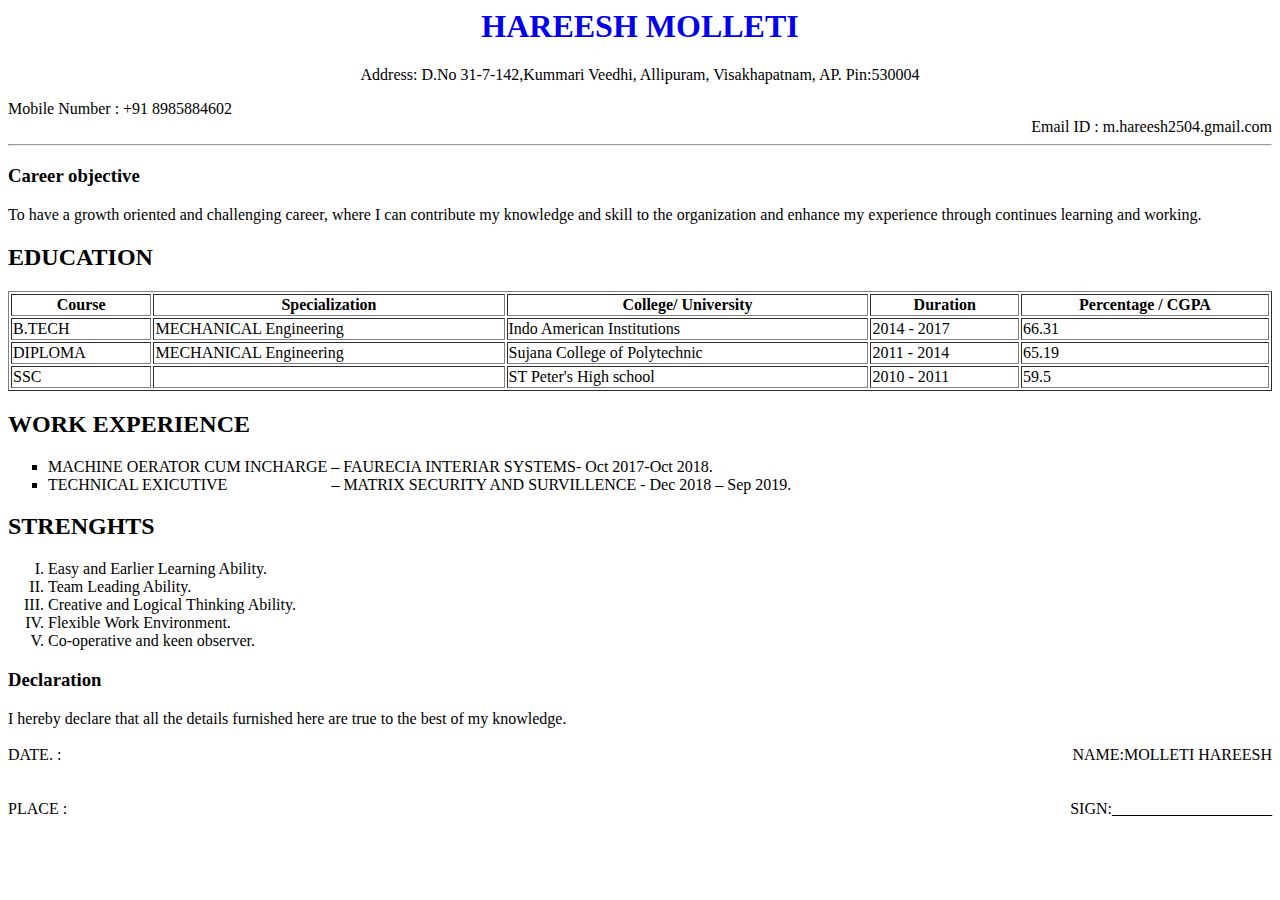
<file: 1_Resume.html>
<html>
    <head>
        <title>Hareesh Resume</title>
    </head>
    <body>
        <center>
            <a href="https://www.google.com/search?q=molleti+hareesh" style="text-decoration: none">
                <h1>HAREESH MOLLETI</h1>
            </a>
            <p>Address: D.No 31-7-142,Kummari Veedhi, Allipuram, Visakhapatnam, AP. Pin:530004</p>
            <div align="left">Mobile Number : +91 8985884602 </div>
            <div align="right">Email ID : m.hareesh2504.gmail.com</div>
        </center>
        <hr>
        <div>
            <h3>Career objective</h3>
            <p align="left">
                To have a growth oriented and challenging career, where I can contribute my knowledge and skill to the organization and enhance my experience through continues learning and working.
            </p>
            <h2>EDUCATION</h2>
            <table border="1" width="100%">
                <thead>
                    <tr>
                        <th>Course</th>
                        <th>Specialization</th>
                        <th>College/ University</th>
                        <th>Duration</th>
                        <th>Percentage / CGPA</th>
                    </tr>
                </thead>
                <tbody>
                    <tr>
                        <td>B.TECH</td>
                        <td>MECHANICAL Engineering</td>
                        <td>Indo American Institutions</td>
                        <td>2014 - 2017</td>
                        <td>66.31</td>
                    </tr>
                    <tr>
                        <td>DIPLOMA</td>
                        <td>MECHANICAL Engineering</td>
                        <td>Sujana College of Polytechnic</td>
                        <td>2011 - 2014</td>
                        <td>65.19</td>
                    </tr>
                    <tr>
                        <td>SSC</td>
                        <td>&nbsp;</td>
                        <td>ST Peter's High school</td>
                        <td>2010 - 2011</td>
                        <td>59.5 </td>
                    </tr>
                </tbody>
            </table>
            <h2>WORK EXPERIENCE</h2>
            <ul type="square">
                <li>
                    MACHINE OERATOR CUM INCHARGE – FAURECIA INTERIAR SYSTEMS- Oct 2017-Oct 2018.
                </li>
                <li>
                    TECHNICAL EXICUTIVE &nbsp; &nbsp; &nbsp; &nbsp; &nbsp; &nbsp; &nbsp; &nbsp; &nbsp; &nbsp; &nbsp; &nbsp; &nbsp;– MATRIX SECURITY AND SURVILLENCE - Dec 2018 – Sep 2019.
                </li>
            </ul>
            <h2>STRENGHTS</h2>
            <ol type="I">
                <li>
                    Easy and Earlier Learning Ability.
                </li>
                <li>
                    Team Leading Ability.
                </li>
                <li>
                    Creative and Logical Thinking Ability.
                </li>
                <li>
                    Flexible Work Environment.
                </li>
                <li>
                    Co-operative and keen observer.
                </li>
            </ol>
            <h3>Declaration</h3>
            <div>
                I hereby declare that all the details furnished here are true to the best of my knowledge.<br><br>
                DATE.   :						<span style="float: right;">NAME:MOLLETI HAREESH<br></span><br><br><br>
                PLACE  :						<span style="float: right;">SIGN:____________________</span> 
            </div>
        </div>
    </body>
</html>
</file>
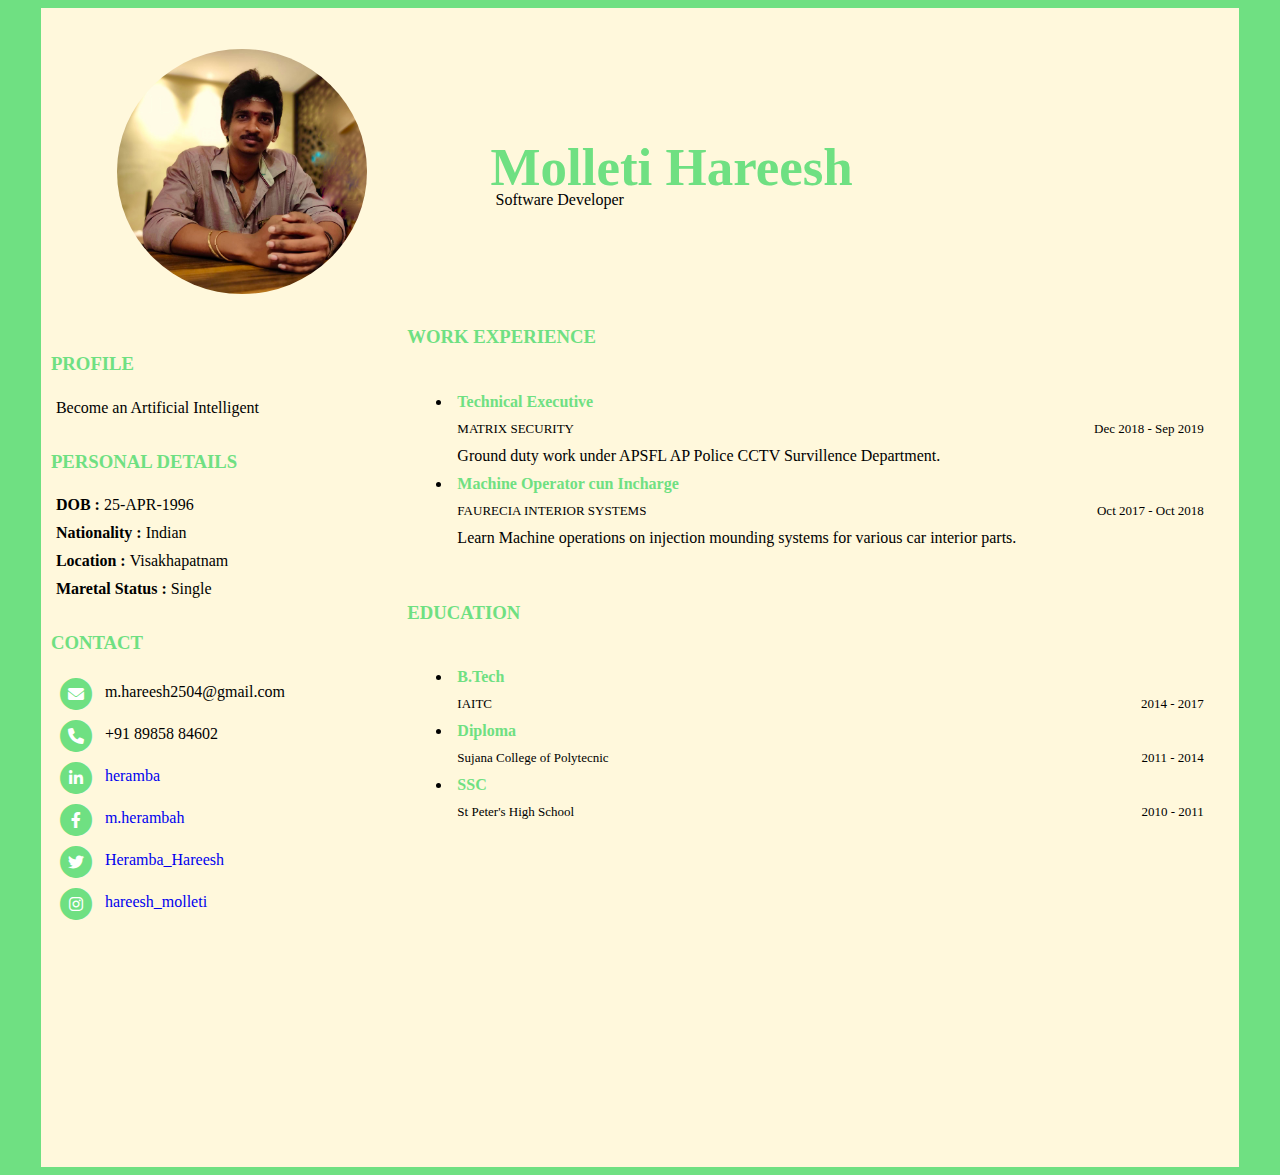
<file: 2_resume.html>
<html>
    <head>
        <title>
            Molleti Hareesh
        </title>
        <link rel="stylesheet" href="https://cdnjs.cloudflare.com/ajax/libs/font-awesome/6.0.0-beta3/css/all.min.css" />
        <style>
            body {
                box-sizing: border-box;
                background-color: #6fe082;
            }
            .body {
                width: 94%;
                height: 130%;
                margin: auto;
                background-color: cornsilk;
            }
            h1, h3, .position, i {
                color: #6fe082;
            }
            div {
                padding: 5px;
            }
            aside {
                width: 30%;
                float: left;
            }
            aside img {
                width: 70%;
                border-radius: 50%;
                margin: 10% 20%;
            }
            .contact_data div {
                display: inline;
            }
            .icon-background {
                color: #6fe082;
            }
            .icon {
                color: #ffffff;
            }
            a {
                text-decoration: none;
            }
            section {
                width: 70%;
                float: left;
            }
            .name {
                margin: 10%;
            }
            .name h1 {
                font-size: 3.31rem;
                font-weight: bolder;
            }
            .name div {
                margin-top: -7%;
            }
            .exp .position {
                size: 25px;
            }
            .position {
                color: #6fe082;
                font-weight: bold;
            }
            .company {
                font-size: 13px;
            }
            .duration {
                float: right;
                margin-right: 2%;
            }
        </style>
    </head>
    <body>
        <div class="body">
            <aside>
                <img src="images/h.jpeg" alt="Profile Image">
                <div class="profile">
                    <h3>PROFILE</h3>
                    <div>Become an Artificial Intelligent</div>
                </div>
                <div class="personal_details">
                    <h3>PERSONAL DETAILS</h3>
                    <div><b>DOB : </b>25-APR-1996</div>
                    <div><b>Nationality : </b>Indian</div>
                    <div><b>Location : </b>Visakhapatnam</div>
                    <div><b>Maretal Status : </b>Single</div>
                </div>
                <div class="contact">
                    <h3>CONTACT</h3>
                    <div class="contact_data">
                        <span class="fa-stack">
                            <i class="fa fa-circle fa-stack-2x icon-background"></i>
                            <i class="fa fa-envelope fa-stack-1x icon"></i>
                        </span>                
                        <div> m.hareesh2504@gmail.com</div>
                    </div>
                    <div class="contact_data">
                        <span class="fa-stack">
                            <i class="fa fa-circle fa-stack-2x icon-background"></i>
                            <i class="fa fa-phone fa-stack-1x icon"></i>
                        </span>                
                        <div> +91 89858 84602</div>
                    </div>
                    <div class="contact_data">
                        <span class="fa-stack">
                            <i class="fa fa-circle fa-stack-2x icon-background"></i>
                            <i class="fab fa-linkedin-in fa-stack-1x icon"></i>
                        </span>                
                        <div> <a href="https://www.linkedin.com/in/heramba/">heramba</a> </div>
                    </div>
                    <div class="contact_data">
                        <span class="fa-stack">
                            <i class="fa fa-circle fa-stack-2x icon-background"></i>
                            <i class="fab fa-facebook-f fa-stack-1x icon"></i>
                        </span>                
                        <div> <a href="https://www.facebook.com/m.herambah">m.herambah</a> </div>
                    </div>
                    <div class="contact_data">
                        <span class="fa-stack">
                            <i class="fa fa-circle fa-stack-2x icon-background"></i>
                            <i class="fab fa-twitter fa-stack-1x icon"></i>
                        </span>                
                        <div> <a href="https://twitter.com/Heramba_Hareesh">Heramba_Hareesh</a> </div>
                    </div>
                    <div class="contact_data">
                        <span class="fa-stack">
                            <i class="fa fa-circle fa-stack-2x icon-background"></i>
                            <i class="fab fa-instagram fa-stack-1x icon"></i>
                        </span>                
                        <div> <a href="https://www.instagram.com/hareesh_molleti/">hareesh_molleti</a></div>
                    </div>
                </div>
            </aside>
            <section>
                <div class="name">
                    <h1>Molleti Hareesh</h1>
                    <div>Software Developer</div>
                </div>
                <div class="exp">
                    <h3>WORK EXPERIENCE</h3>
                    <div>
                        <ul>
                            <li>
                                <div class="position">Technical Executive</div>
                                <div class="company">MATRIX SECURITY    <span class="duration">Dec 2018 - Sep 2019</span></div>
                                <div class="data">
                                    Ground duty work under APSFL AP Police CCTV Survillence Department.
                                </div>            
                            </li>
                            <li>
                                <div class="position">Machine Operator cun Incharge</div>
                                <div class="company">FAURECIA INTERIOR SYSTEMS  <span class="duration">Oct 2017 - Oct 2018</span></div>
                                <div class="data">
                                    Learn Machine operations on injection mounding systems for various car interior parts.
                                </div>            
                            </li>
                        </ul>
                    </div>
                </div>
                <div class="education">
                    <h3>EDUCATION</h3>
                    <div>
                        <ul>
                            <li>
                                <div class="position">B.Tech</div>
                                <div class="company">IAITC	<span class="duration"> 2014 - 2017</span></div>
                            </li>
                            <li>
                                <div class="position">Diploma</div>
                                <div class="company">Sujana College of Polytecnic	<span class="duration"> 2011 - 2014</span></div>
                            </li>
                            <li>
                                <div class="position">SSC</div>
                                <div class="company">St Peter's High School	<span class="duration"> 2010 - 2011</span></div>
                            </li>
                        </ul>
                    </div>
                </div>
            </section>
        </div>
    </body>
</html>
</file>
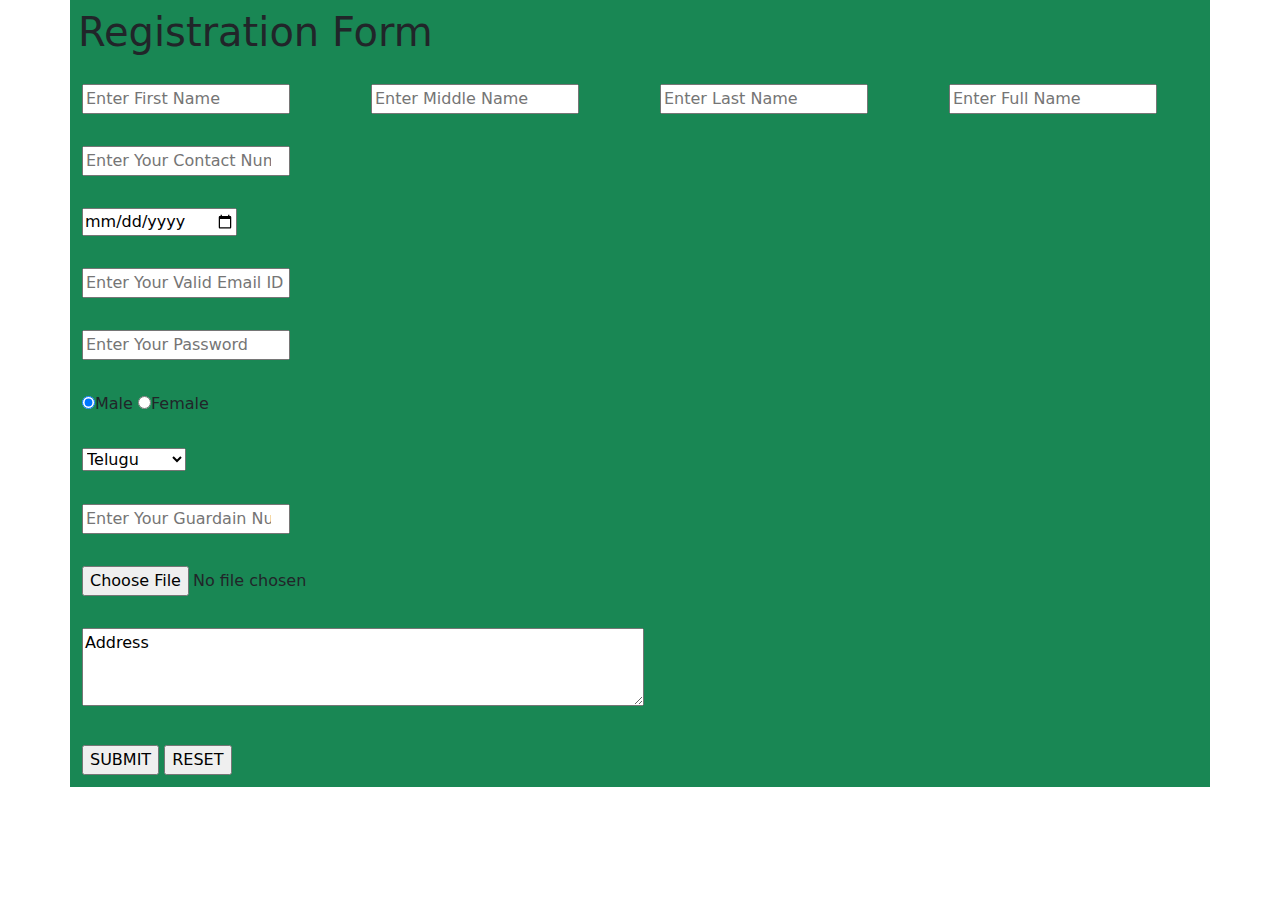
<file: 4_form.html>
<!doctype html>
<html>

<head>
    <meta charset="UTF-8">
    <title>Registration Document</title>
    <link href="https://cdn.jsdelivr.net/npm/bootstrap@5.1.3/dist/css/bootstrap.min.css" rel="stylesheet">
    <style>
    </style>

</head>

<body>
    <div class="container bg-success p-2">
        <h1>Registration Form</h1>
        <form>
            <div class="row mt-4">
                <div style="display: flex;">
                    <div class="form-group m-1 col-sm-12 col-lg-3">
                        <input type="text" placeholder="Enter First Name" required>
                    </div>
                    <div class="form-group m-1 col-sm-12 col-lg-3">
                        <input type="text" placeholder="Enter Middle Name">
                    </div>
                    <div class="form-group m-1 col-sm-12 col-lg-3">
                        <input type="text" placeholder="Enter Last Name" required>
                    </div>
                    <div class="form-group m-1 col-sm-12 col-lg-3">
                        <input type="text" placeholder="Enter Full Name" readonly>
                    </div>
                </div>
            </div>
            <div class="row mt-4">
                <div class="form-group m-1">
                    <input type="number" placeholder="Enter Your Contact Number" required>
                </div>
            </div>
            <div class="row mt-4">
                <div class="form-group m-1">
                    <input type="date" placeholder="Enter Your DOB" required>
                </div>
            </div>
            <div class="row mt-4">
                <div class="form-group m-1">
                    <input type="email" placeholder="Enter Your Valid Email ID" required>
                </div>
            </div>

            <div class="row mt-4">
                <div class="form-group m-1">
                    <input type="password" placeholder="Enter Your Password" required>
                </div>
            </div>
            <div class="row mt-4">
                <div class="form-group m-1">
                    <input type="radio" name="gender" checked>Male <input type="radio" name="gender">Female
                </div>
            </div>
            <div class="row mt-4">
                <div class="form-group m-1">
                    <select>
                        <option>Telugu</option>
                        <option>English</option>
                        <option>Hindi</option>
                        <option>Any Other</option>
                    </select>
                </div>
            </div>
            <div class="row mt-4">
                <div class="form-group m-1">
                    <input type="number" placeholder="Enter Your Guardain Number" required>
                </div>
            </div>
            <div class="row mt-4">
                <div class="form-group m-1">
                    <div></div><input type="file" required>
                </div>
            </div>
            <div class="row mt-4">
                <div class="form-group m-1">
                    <textarea rows="3" class="w-50" required>Address</textarea>
                </div>
            </div>
            <div class="row mt-4">
                <div class="form-group m-1 ">
                    <input type="submit" value="SUBMIT" name="submit">
                    <input type="reset" value="RESET" name="reset">
                </div>
            </div>
        </form>
    </div>
</body>

</html>
</file>
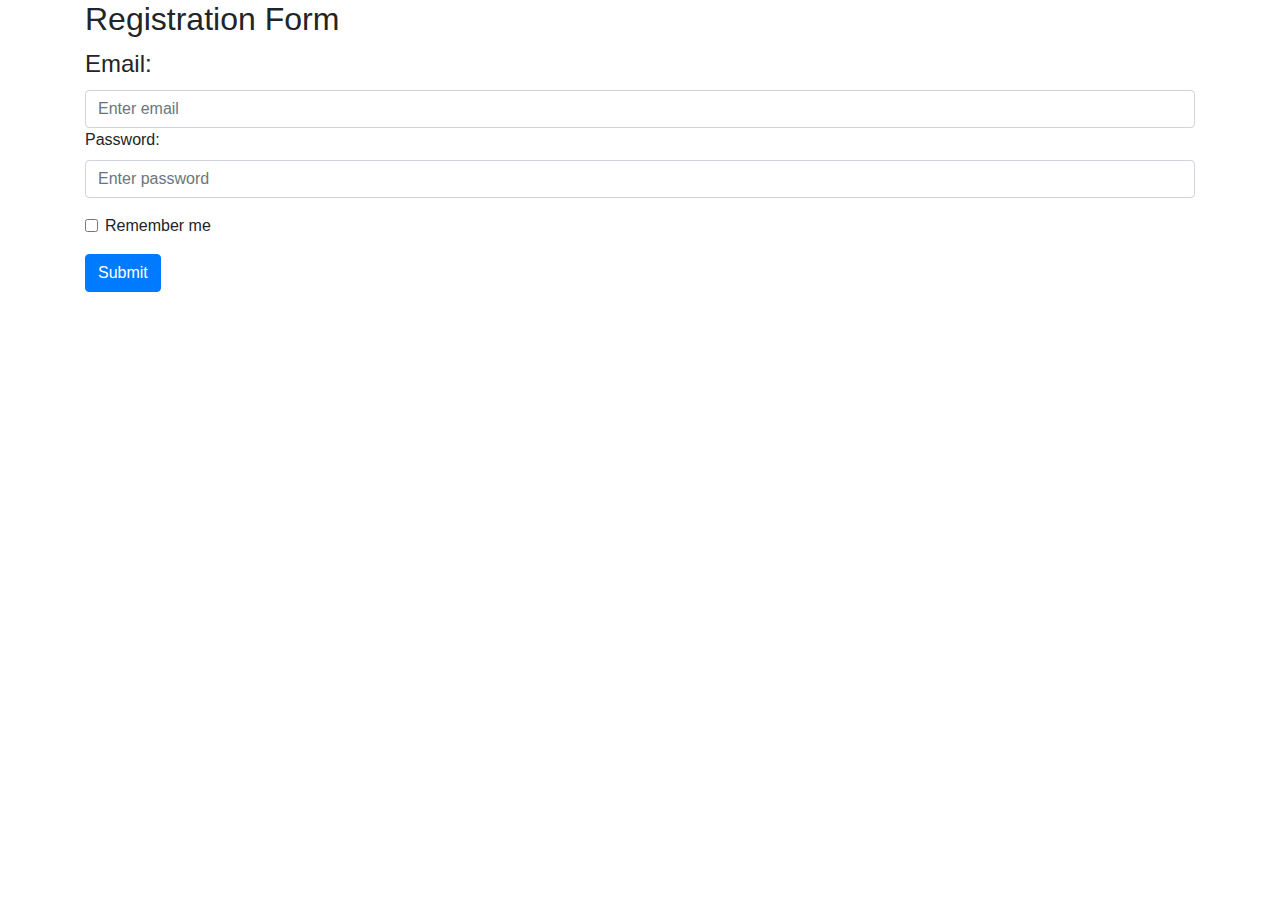
<file: 4_forms.html>
<html>

    <head>
        <title>
            Boostrap Form
        </title>
        <link rel="stylesheet" href="https://cdnjs.cloudflare.com/ajax/libs/font-awesome/5.15.4/css/all.min.css">
        <link rel="stylesheet" href="https://stackpath.bootstrapcdn.com/bootstrap/4.4.1/css/bootstrap.min.css">
        <link rel="stylesheet" href="https://pro.fontawesome.com/releases/v5.10.0/css/all.css">
    
    </head>

    <body>

        <div class="container">
            <h2>Registration Form</h2>
            <form action="">
                    <fieldset>
                        <legend for="email">Email:</legend>
                        <input type="email" class="form-control" id="email" placeholder="Enter email" name="email">
                    </fieldset>
                <div class="form-group">
                    <label for="pwd">Password:</label>
                    <input type="password" class="form-control" id="pwd" placeholder="Enter password" name="pswd">
                </div>
                <div class="form-group form-check">
                    <label class="form-check-label">
                        <input class="form-check-input" type="checkbox" name="remember"> Remember me
                    </label>
                </div>
                <button type="submit" class="btn btn-primary">Submit</button>
            </form>
        </div>
    </body>

</html>
</file>
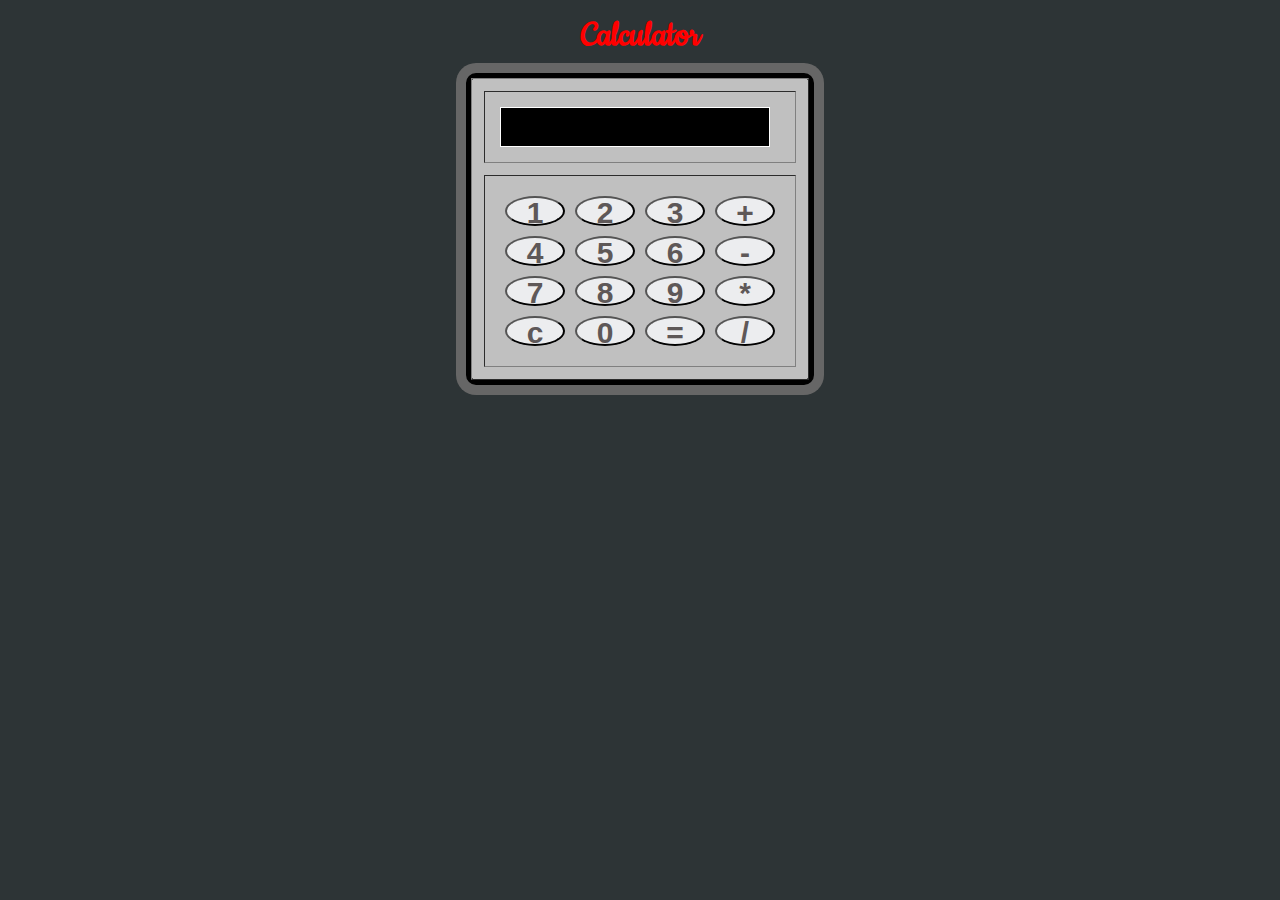
<file: 5_0_calc.html>
<! DOCTYPE html>
    <html>

    <head>
        <meta charset="utf-8">
        <title>
            Calculator
        </title>
        <link href="https://fonts.googleapis.com/css2?family=Cookie&display=swap" rel="stylesheet">
        <style>
            html {
                display: flex;
                align-items: center;
                justify-content: center;
                background-color: #2d3436;
                font-family: 'Cookie', cursive;
            }

            .title {
                margin-bottom: 10px;
                padding: 5px 0;
                font-size: 40px;
                font-weight: bold;
                text-align: center;
                color: red;
                font-family: 'Cookie';
            }
 
            .btn {
                width: 60px;
                height: 30px;
                float: left;
                padding: 0;
                margin: 5px;
                box-sizing: border-box;
                background: #ecedef;
                font-size: 30px;
                line-height: 30px;
                border-radius: 50%;
                font-weight: 700;
                color: #5E5858;
                cursor: pointer;
            }

            .txt {
                width: 270px;
                height: 60px;
                float: left;
                padding: 0;
                color: red;
                text-align: right;
            }

            .calculator {
                background-color: #c0c0c0;
                box-shadow: 0px 0px 0px 10px #666;
                border: 5px solid black;
                border-radius: 10px;
            }

            #display {
                height: 40px;
                background-color: black;
                border: 1px solid white;
                font-size: 18px;
                color: red;
            }
        </style>
    </head>

    <body>
        <div class="title" align="center">
            Calculator
        </div>
        <form name="Calculator" class="calculator">
            <table border="1" align="center" cellpadding="15" cellspacing="12">
                <tr>
                    <td>
                        <input type="text" class="txt" name="Input" Size="35" id="display">
                    </td>
                </tr>
                <tr>
                    <td>
                        <input type="button" class="btn" value=" 1 " OnClick="Calculator.Input.value += '1'">
                        <input type="button" class="btn" value=" 2 " OnCLick="Calculator.Input.value += '2'">
                        <input type="button" class="btn" value=" 3 " OnClick="Calculator.Input.value += '3'">
                        <input type="button" class="btn" value=" + " OnClick="Calculator.Input.value += ' + '">
                        <br>
                        <input type="button" class="btn" value=" 4 " OnClick="Calculator.Input.value += '4'">
                        <input type="button" class="btn" value=" 5 " OnCLick="Calculator.Input.value += '5'">
                        <input type="button" class="btn" value=" 6 " OnClick="Calculator.Input.value += '6'">
                        <input type="button" class="btn" value=" - " OnClick="Calculator.Input.value += ' - '">
                        <br>
                        <input type="button" class="btn" value=" 7 " OnClick="Calculator.Input.value += '7'">
                        <input type="button" class="btn" value=" 8 " OnCLick="Calculator.Input.value += '8'">
                        <input type="button" class="btn" value=" 9 " OnClick="Calculator.Input.value += '9'">
                        <input type="button" class="btn" value=" * " OnClick="Calculator.Input.value += ' * '">
                        <br>
                        <input type="button" class="btn" value=" c " OnClick="Calculator.Input.value = ''">
                        <input type="button" class="btn" value=" 0 " OnClick="Calculator.Input.value += '0'">
                        <input type="button" class="btn" value=" = " OnClick="Calculator.Input.value = eval(Calculator.Input.value)">
                        <input type="button" class="btn" value=" / " OnClick="Calculator.Input.value += ' / '">
                        <br>
                    </td>

                </tr>
            </table>
        </form>
    </body>

    </html>
</file>
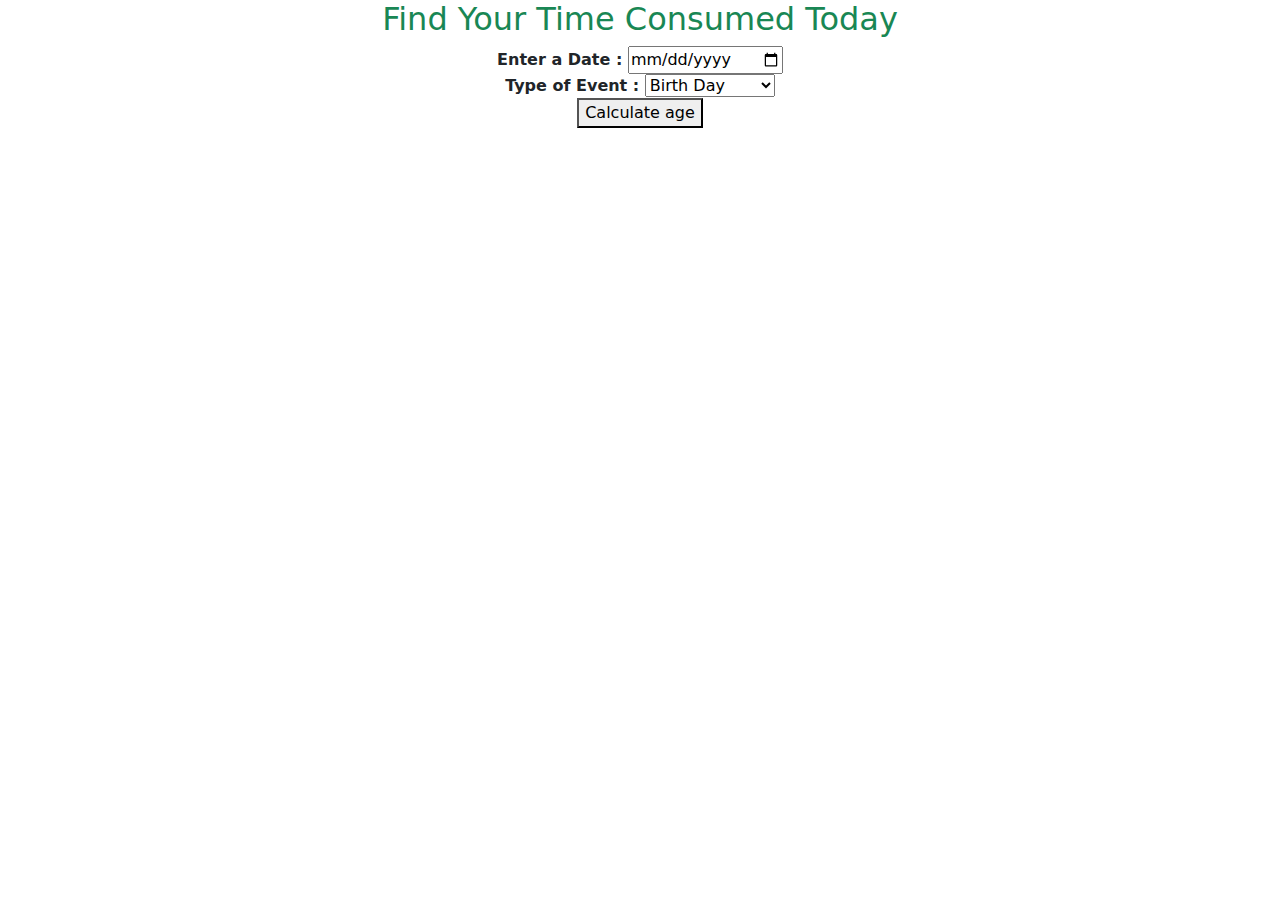
<file: 5_age_calc.html>
<html>
    <head>
        <title>AGE Calculator</title>
        <link rel="stylesheet" href="https://cdn.jsdelivr.net/npm/bootstrap@5.1.3/dist/css/bootstrap.min.css">
        <script>

            function ageCalc() {
                //collect input from HTML form and convert into date format
                var user_input = document.getElementById("date").value;
                var my_event_date = new Date(user_input);
                var my_event = document.getElementById("my_event").value;
                
                //check user provide input or not
                if(user_input==null || user_input==''){
                  document.getElementById("message").innerHTML = "**Choose a date please!";  
                  return false; 
                } 
                
                //execute if user entered a date 
                else {
                //extract and collect only date from date-time string
                var my_date = user_input.toString();
                var my_event_Year = parseInt(my_date.substring(0,4), 10);
                var my_event_Month = parseInt(my_date.substring(5,7), 10);
                var my_event_Date = parseInt(my_date.substring(8,10), 10);
                
                //get the current date from system
                var today = new Date();
                //date string after broking
                var my_event_day = new Date(my_event_Year, my_event_Month-1, my_event_Date);
                
                //calculate the difference of dates
                var diffInMillisecond = today.valueOf() - my_event_day.valueOf();
            
                //convert the difference in milliseconds and store in day and year variable        
                var year_age = Math.floor(diffInMillisecond / 31536000000);
                var day_age = Math.floor((diffInMillisecond % 31536000000) / 86400000);
            
                //when birth date and month is same as today's date      
                if ((today.getMonth() == my_event_day.getMonth()) && (today.getDate() == my_event_day.getDate())) {
                        alert("Happy "+my_event);
                    }
                    
                 var month_age = Math.floor(day_age/30);        
                 day_age = day_age % 30;
                    
                 var tMnt= (month_age + (year_age*12));
                 var tDays =(tMnt*30) + day_age;
                 
                //DOB is greater than today?s date, generate an error: Invalid date  
                 if (my_event_date>today) {
                    document.getElementById("result").innerHTML = ("Invalid date input - Please try again!");
                  }
                  else {
                    document.getElementById("result").innerHTML = year_age + " years " + month_age + " months " + day_age + " days"
                  }
               }
            }
            </script>
            
    </head>
    <body>
        <div class="container">
            <div class="text-success h2 text-center">Find Your Time Consumed Today</div>
            <div class="form-group text-center">
                <b>
                    Enter a Date : 
                    <input type="date" id="date">
                    <span id="message"></span>
                </b>
            </div>
            <div class="form-group text-center">
                <b>
                    Type of Event : 
                    <select id="my_event">
                        <option value="Birth Day">Birth Day</option>
                        <option value="Marriage Anniversary">Marriage Day </option>
                        <option value="To Join">Joining Day</option>
                    </select>
                </b>
            </div>
            <div class="text-center">
                <button type="submit" onclick = "ageCalc()"> Calculate age </button>
            </div>
            <h3 style="color:#008CBA" id="result" align="center"></h3> 
        </div>
    </body>
</html>
</file>
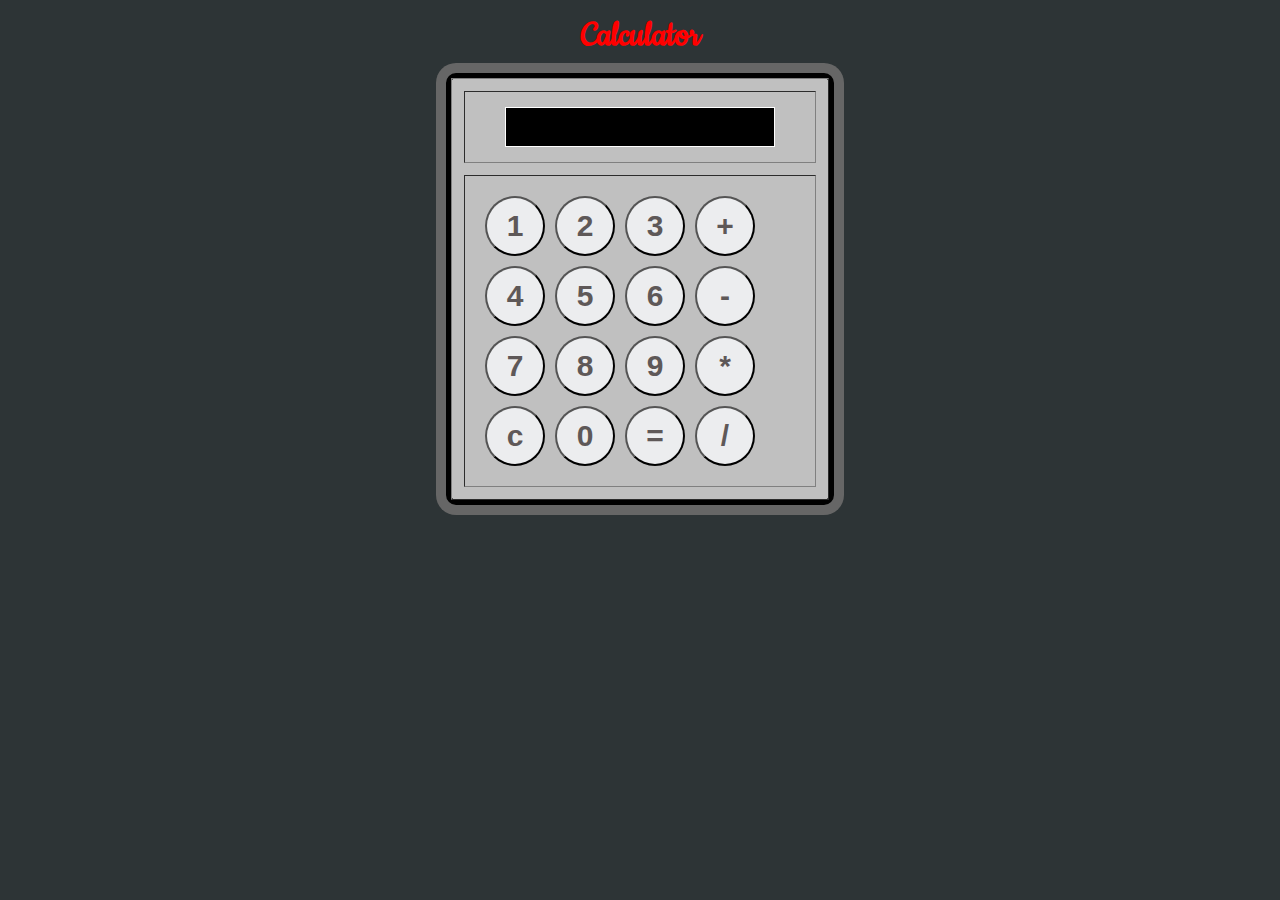
<file: 5_calc.html>
<! DOCTYPE html>
    <html>

    <head>
        <meta charset="utf-8">
        <title>
            Calculator using HTML Example
        </title>
        <link href="https://fonts.googleapis.com/css2?family=Cookie&display=swap" rel="stylesheet">
        <style>
            html {
                display: flex;
                align-items: center;
                justify-content: center;
                background-color: #2d3436;
                font-family: 'Cookie', cursive;
            }

            .title {
                margin-bottom: 10px;
                padding: 5px 0;
                font-size: 40px;
                font-weight: bold;
                text-align: center;
                color: red;
                font-family: 'Cookie';
            }

            .btn {
                width: 60px;
                height: 60px;
                float: left;
                padding: 0;
                margin: 5px;
                box-sizing: border-box;
                background: #ecedef;
                font-size: 30px;
                line-height: 30px;
                border-radius: 50%;
                font-weight: 700;
                color: #5E5858;
                cursor: pointer;
                font-size:30px
            }

            .txt {
                width: 270px;
                height: 60px;
                float: left;
                padding: 0;
                box-sizing: border-box;
                background: none;
                color: red;
                text-align: right;
                font-weight: 700;
                font-size: 60px;
                line-height: 60px;
                margin: 0 25px;
            }

            .calculator {
                background-color: #c0c0c0;
                box-shadow: 0px 0px 0px 10px #666;
                border: 5px solid black;
                border-radius: 10px;
            }

            #display {
                height: 40px;
                text-align: right;
                background-color: black;
                border: 1px solid white;
                font-size: 18px;
                color: red;
            }

            .btnTop {
                color: white;
                background-color: #6f6f6f;
                font-size: 14px;
                margin: auto;
                width: 50px;
                height: 25px;
            }
        </style>
    </head>

    <body>
        <div class="title" align="center">
            Calculator
        </div>
        <form name="Calculator" class="calculator">
            <table border="1" align="center" cellpadding="15" cellspacing="12">
                <tr>
                    <td>
                        <input type="text" class="txt" name="Input" Size="35" id="display">
                        <br>
                    </td>
                </tr>
                <tr>
                    <td>
                        <input type="button" class="btn" value=" 1 "
                            OnClick="Calculator.Input.value += '1'">
                        <input type="button" class="btn" value=" 2 "
                            OnCLick="Calculator.Input.value += '2'">
                        <input type="button" class="btn" value=" 3 "
                            OnClick="Calculator.Input.value += '3'">
                        <input type="button" class="btn" class="btnTop" value=" + "
                            OnClick="Calculator.Input.value += ' + '">
                        <br>
                        <input type="button" class="btn" value=" 4 "
                            OnClick="Calculator.Input.value += '4'">
                        <input type="button" class="btn" value=" 5 "
                            OnCLick="Calculator.Input.value += '5'">
                        <input type="button" class="btn" value=" 6 "
                            OnClick="Calculator.Input.value += '6'">
                        <input type="button" class="btn" value=" - "
                            OnClick="Calculator.Input.value += ' - '">
                        <br>
                        <input type="button" class="btn" value=" 7 "
                            OnClick="Calculator.Input.value += '7'">
                        <input type="button" class="btn" value=" 8 "
                            OnCLick="Calculator.Input.value += '8'">
                        <input type="button" class="btn" value=" 9 "
                            OnClick="Calculator.Input.value += '9'">
                        <input type="button" class="btn" value=" * "
                            OnClick="Calculator.Input.value += ' * '">
                        <br>
                        <input type="button" class="btn" value=" c "
                            OnClick="Calculator.Input.value = ''">
                        <input type="button" class="btn" value=" 0 "
                            OnClick="Calculator.Input.value += '0'">
                        <input type="button" class="btn" value=" = "
                            OnClick="Calculator.Input.value = eval(Calculator.Input.value)">
                        <input type="button" class="btn" value=" / "
                            OnClick="Calculator.Input.value += ' / '">
                        <br>
                    </td>

                </tr>
            </table>
        </form>
    </body>

    </html>
</file>
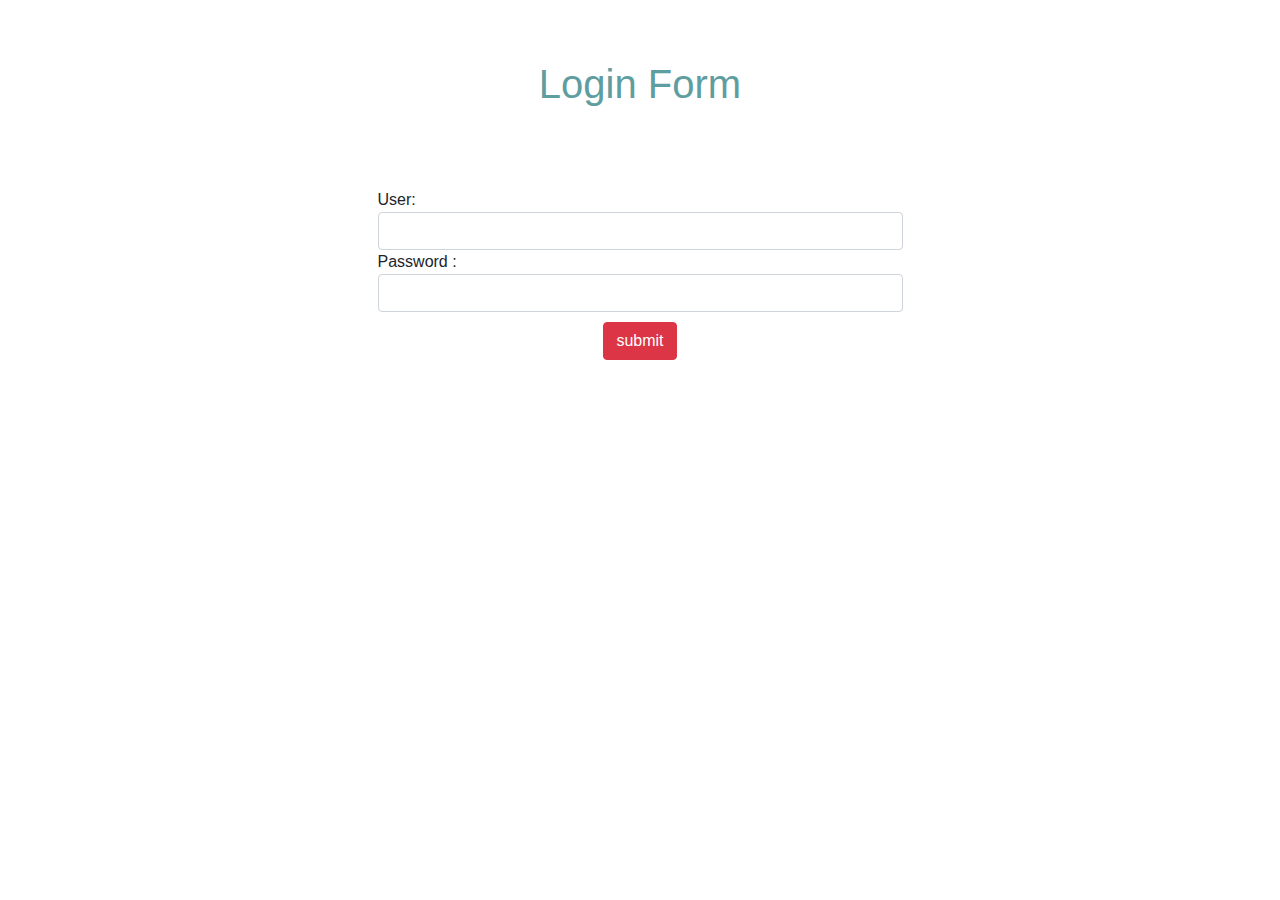
<file: login.html>
<!DOCTYPE html>
<html><head>
  <link rel="stylesheet" href="https://stackpath.bootstrapcdn.com/bootstrap/4.3.1/css/bootstrap.min.css" integrity="sha384-ggOyR0iXCbMQv3Xipma34MD+dH/1fQ784/j6cY/iJTQUOhcWr7x9JvoRxT2MZw1T" crossorigin="anonymous">
<script src="https://code.jquery.com/jquery-3.3.1.slim.min.js"
	 integrity="sha384-q8i/X+965DzO0rT7abK41JStQIAqVgRVzpbzo5smXKp4YfRvH+8abtTE1Pi6jizo" crossorigin="anonymous"></script>
<script src="https://cdnjs.cloudflare.com/ajax/libs/popper.js/1.14.7/umd/popper.min.js" integrity="sha384-UO2eT0CpHqdSJQ6hJty5KVphtPhzWj9WO1clHTMGa3JDZwrnQq4sF86dIHNDz0W1" crossorigin="anonymous"></script>
<script src="https://stackpath.bootstrapcdn.com/bootstrap/4.3.1/js/bootstrap.min.js" integrity="sha384-JjSmVgyd0p3pXB1rRibZUAYoIIy6OrQ6VrjIEaFf/nJGzIxFDsf4x0xIM+B07jRM" crossorigin="anonymous"></script>
   <meta charset="utf-8">
    <title>Registration</title>
<style>
	
	
	span{
		color:red;
	}	
	.error{
		color:red;
	}
	.registration_form{
		position: absolute;
		top:50px;
		left:15%;
		width:70%;
		background-color:antiquewhite;
		padding:80px;
		border-radius: 20px;
		
	}
	
	.registration_form input{
		margin:30px;
	}
	h1{
		text-align:center;
		color:cadetblue;
		margin:60px 0 80px 0;
	}
	.btn1{
		margin:10px;
	}
	</style>
	<script>
		
		function isNumber(evt){
		var charCode=evt.which;
			
		if(charCode>=48 && charCode <=57){
			return true;
		}
			else{
				return false;
			}
	}
		function fn_clear(){
			document.getElementById("fn_error").innerHTML=""
		}
		
		function ln_clear(){
			document.getElementById("ln_error").innerHTML=""
		}
		function pn_clear(){
			document.getElementById("pn_error").innerHTML=""
		}
		
		function em_clear(){
			document.getElementById("em_error").innerHTML=""
		}
		
	 function validation(){
var password1 = document.getElementById("pass1").value;
	var password2 = document.getElementById("pass2").value;

	if(password1==password2) 
{
	document.getElementById("pass_e").innerHTML="password matched";
return true;
}
if(password1!=password2)
{
	document.getElementById("pass_e").innerHTML="password not matched";
	return false;
}

		 fn = document.getElementById("fname").value;
		 ln = document.getElementById("lname").value;
		 pn = document.getElementById("pnumber").value;
		 em = document.getElementById("email").value;
		 
		 var fn_error=false;
		 var ln_error=false;
		 var pn_error=false;
		 var em_error=false;
		 
		 if(fn==""){
			 fn_error=true;
		 }
		 if(ln==""){
			 ln_error=true;
		 }
		 
		 if(pn==""){
			 pn_error=true;
		 }
		 if(em==""){
			 em_error=true;
		 }
		 if (fn_error==true)
			 {
				 document.getElementById("fn_error").innerHTML="Enter the first name";
			 }
		  if (ln_error==true)
			 {
				 document.getElementById("ln_error").innerHTML="Enter the last name";
			 }
		 if (pn_error==true)
			 {
				 document.getElementById("pn_error").innerHTML="Enter the Phone number";
				
			 }
		  if (em_error==true)
			 {
				 document.getElementById("em_error").innerHTML="Enter the Email ID";
			 }
			
		
		 if((fn_error==true)||(ln_error=true)||(pn_error=true)||(em_error==true)){
			 return false;
		 }
		
		
	 }

	 function len(){
		pn = document.getElementById("pnumber").value;
		if(pn.length<10){
		
		document.getElementById("pn_error").innerHTML="Number must be 10numbers";	
		
	}
	if(pn.length>10){
		
		document.getElementById("pn_error").innerHTML="Number must be 10numbers";
		return false;
		
	}

	 }
	</script>
</head>

<body>

	<form  action="validate.php" method="POST">
		
	<h1>Login Form</h1>
	<div class="container">
			<div calss="row">
			<div class="col-sm-6 offset-sm-3">	User:<input type="text" id="text" name="name" class="form-control"  onKeypress="em_clear()" required> <span id="em_error" class="error"></span></div>
		

			<div class="col-sm-6 offset-sm-3" id="output">Password :<input type="password" name="pwd" class="form-control" id="pass1" onKeyUp="color()" required>
			</div>		
					


			<div class="col-sm-6 offset-sm-3 text-center">	
	<input type="submit" value="submit" name="submit" class="btn btn1 btn-danger" onClick="validation()"></div>
	</div>
	</div>
	</form>	
   
	
	
</body>
</html>
</file>
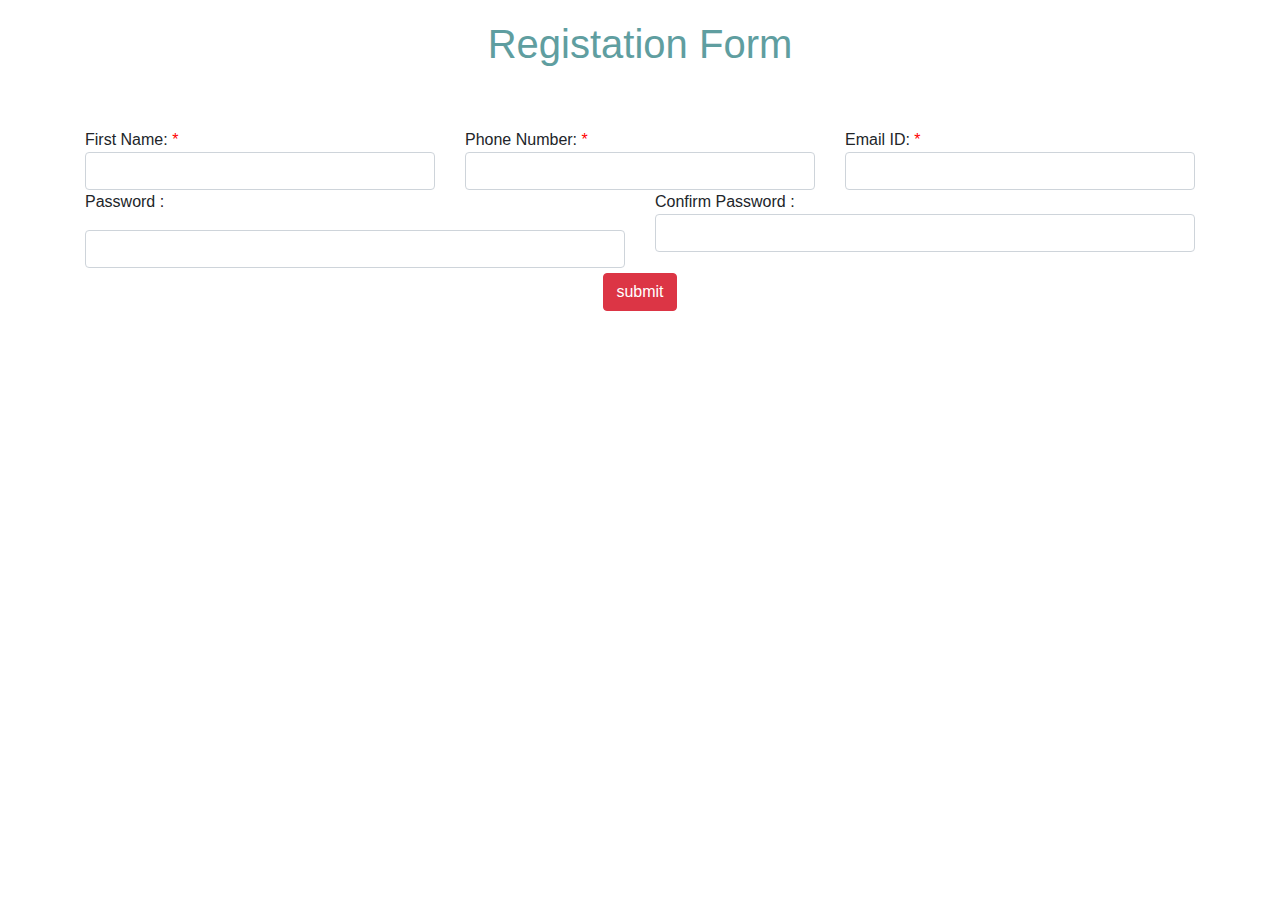
<file: registration.html>
<!DOCTYPE html>
<html>
<head>
  <link rel="stylesheet" href="https://stackpath.bootstrapcdn.com/bootstrap/4.3.1/css/bootstrap.min.css" integrity="sha384-ggOyR0iXCbMQv3Xipma34MD+dH/1fQ784/j6cY/iJTQUOhcWr7x9JvoRxT2MZw1T" crossorigin="anonymous">
	<script src="https://code.jquery.com/jquery-3.3.1.slim.min.js"
	 integrity="sha384-q8i/X+965DzO0rT7abK41JStQIAqVgRVzpbzo5smXKp4YfRvH+8abtTE1Pi6jizo" crossorigin="anonymous"></script>
<script src="https://cdnjs.cloudflare.com/ajax/libs/popper.js/1.14.7/umd/popper.min.js" integrity="sha384-UO2eT0CpHqdSJQ6hJty5KVphtPhzWj9WO1clHTMGa3JDZwrnQq4sF86dIHNDz0W1" crossorigin="anonymous"></script>
<script src="https://stackpath.bootstrapcdn.com/bootstrap/4.3.1/js/bootstrap.min.js" integrity="sha384-JjSmVgyd0p3pXB1rRibZUAYoIIy6OrQ6VrjIEaFf/nJGzIxFDsf4x0xIM+B07jRM" crossorigin="anonymous"></script>
   <meta charset="utf-8">
    <title>Registration</title>
<style>
	
	
	span{
		color:red;
	}	
	.error{
		color:red;
	}
	.registration_form{
		position: absolute;
		top:50px;
		left:15%;
		width:70%;
		background-color:antiquewhite;
		padding:30px;
		border-radius: 20px;
		
	}
	
	.registration_form input{
		margin:10px;
	}
	h1{
		text-align:center;
		color:cadetblue;
		margin:20px 0 60px 0;
	}
	.btn1{
		margin:5px;
	}
	</style>
	<script>
		
		function isNumber(evt){
		var charCode=evt.which;
			
		if(charCode>=48 && charCode <=57){
			return true;
		}
			else{
				return false;
			}
	}
		function fn_clear(){
			document.getElementById("fn_error").innerHTML=""
		}
		
		function ln_clear(){
			document.getElementById("ln_error").innerHTML=""
		}
		function pn_clear(){
			document.getElementById("pn_error").innerHTML=""
		}
		
		function em_clear(){
			document.getElementById("em_error").innerHTML=""
		}
		
	 function validation(){
var password1 = document.getElementById("pass1").value;
	var password2 = document.getElementById("pass2").value;

	if(password1==password2) 
{
	document.getElementById("pass_e").innerHTML="password matched";
return true;
}
if(password1!=password2)
{
	document.getElementById("pass_e").innerHTML="password not matched";
	return false;
}

		 fn = document.getElementById("fname").value;
		 ln = document.getElementById("lname").value;
		 pn = document.getElementById("pnumber").value;
		 em = document.getElementById("email").value;
		 
		 var fn_error=false;
		 var ln_error=false;
		 var pn_error=false;
		 var em_error=false;
		 
		 if(fn==""){
			 fn_error=true;
		 }
		 if(ln==""){
			 ln_error=true;
		 }
		 
		 if(pn==""){
			 pn_error=true;
		 }
		 if(em==""){
			 em_error=true;
		 }
		 if (fn_error==true)
			 {
				 document.getElementById("fn_error").innerHTML="Enter the first name";
			 }
		  if (ln_error==true)
			 {
				 document.getElementById("ln_error").innerHTML="Enter the last name";
			 }
		 if (pn_error==true)
			 {
				 document.getElementById("pn_error").innerHTML="Enter the Phone number";
				
			 }
		  if (em_error==true)
			 {
				 document.getElementById("em_error").innerHTML="Enter the Email ID";
			 }
			
		
		 if((fn_error==true)||(ln_error=true)||(pn_error=true)||(em_error==true)){
			 return false;
		 }
		
		
	 }

	 function len(){
		pn = document.getElementById("pnumber").value;
		if(pn.length<10){
		
		document.getElementById("pn_error").innerHTML="Number must be 10numbers";	
		
	}
	if(pn.length>10){
		
		document.getElementById("pn_error").innerHTML="Number must be 10numbers";
		return false;
		
	}

	 }
	</script>
</head>

<body>
<div class="container">
	<form  action="registration_form.php" method="POST">
		
	<h1>Registation Form</h1>
	<div class="row">
			<div class="col-sm-4">	First Name: <span>*</span><input type="text" id="fname" name="name" class="form-control" onKeyPress="fn_clear()"> <span id="fn_error" class="error"></span></div>
			
			
		
		
			<div class="col-sm-4">	Phone Number: <span>*</span><input type="text" id="pnumber" name="phonenumber"  class="form-control" onKeyUp="pn_clear()" onKeyPress="return isNumber(event)" Onblur="len()"> <span id="pn_error" class="error"></span></div>
			
			<div class="col-sm-4">	Email ID: <span>*</span><input type="email" id="email" name="mail" class="form-control"  onKeypress="em_clear()"> <span id="em_error" class="error"></span></div>
		</div>

			<div class="row"><div class="col-sm-6" id="output">Password :<p></p><input type="password" name="password" class="form-control" id="pass1" onKeyUp="color()">
			</div>		
					<div class="col-sm-6">Confirm	Password :<input type="password" class="form-control" id="pass2">
			<span id="pass_e"></span>
										
		</div>
		</div>
		
			<div class="row">
			<div class="col-sm-12 text-center">	
	<input type="submit" value="submit" name="submit" class="btn btn1 btn-danger" onClick="validation()"></div>
		</div>

	</form>	
   
	
	</div>
</body>
</html>
</file>
